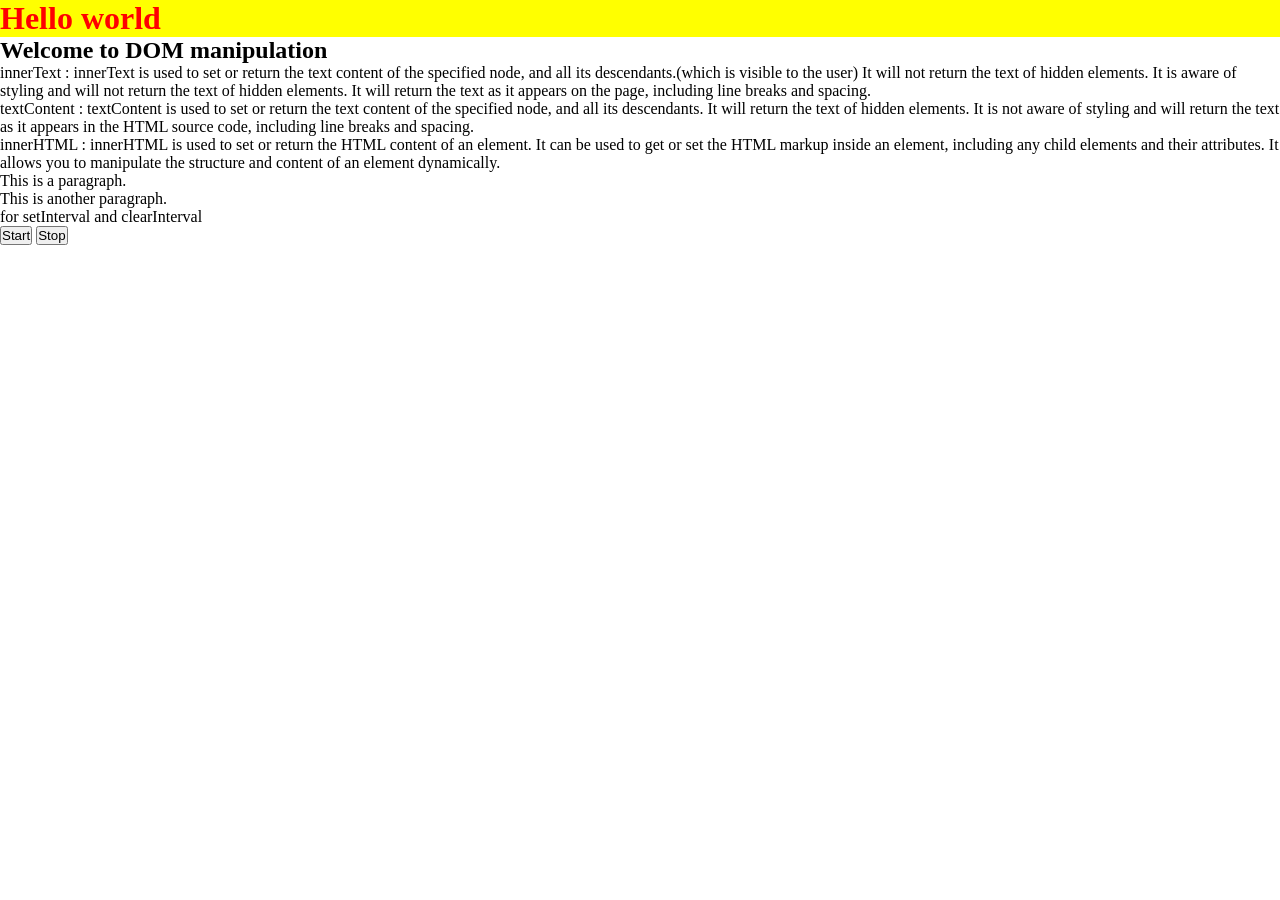
<file: 05_DOMmanipulation/index.html>
<!DOCTYPE html>
<html lang="en">
<head>
  <meta charset="UTF-8">
  <meta name="viewport" content="width=device-width, initial-scale=1.0">
  <title>Document</title>
  <link rel="stylesheet" href="style.css">
</head>
<body>
  <h1>Hello world</h1>
  <h2 id="welcome">Welcome to DOM manipulation</h2>


  <p>innerText : innerText is used to set or return the text content of the specified node, and all its descendants.(which is visible to the user) It will not return the text of hidden elements. It is aware of styling and will not return the text of hidden elements. It will return the text as it appears on the page, including line breaks and spacing.
  </p>

  <p>textContent : textContent is used to set or return the text content of the specified node, and all its descendants. It will return the text of hidden elements. It is not aware of styling and will return the text as it appears in the HTML source code, including line breaks and spacing.
  </p>

  <p>innerHTML : innerHTML is used to set or return the HTML content of an element. It can be used to get or set the HTML markup inside an element, including any child elements and their attributes. It allows you to manipulate the structure and content of an element dynamically.
  </p>


  <div id="container">
    <p>This is a paragraph.</p>
    <p>This is another paragraph.</p>
  </div>

  <p>for setInterval and clearInterval</p>
  <button id="start">Start</button>
  <button id="stop">Stop</button>

  <script src="script.js"></script>
</body>
</html>
</file>
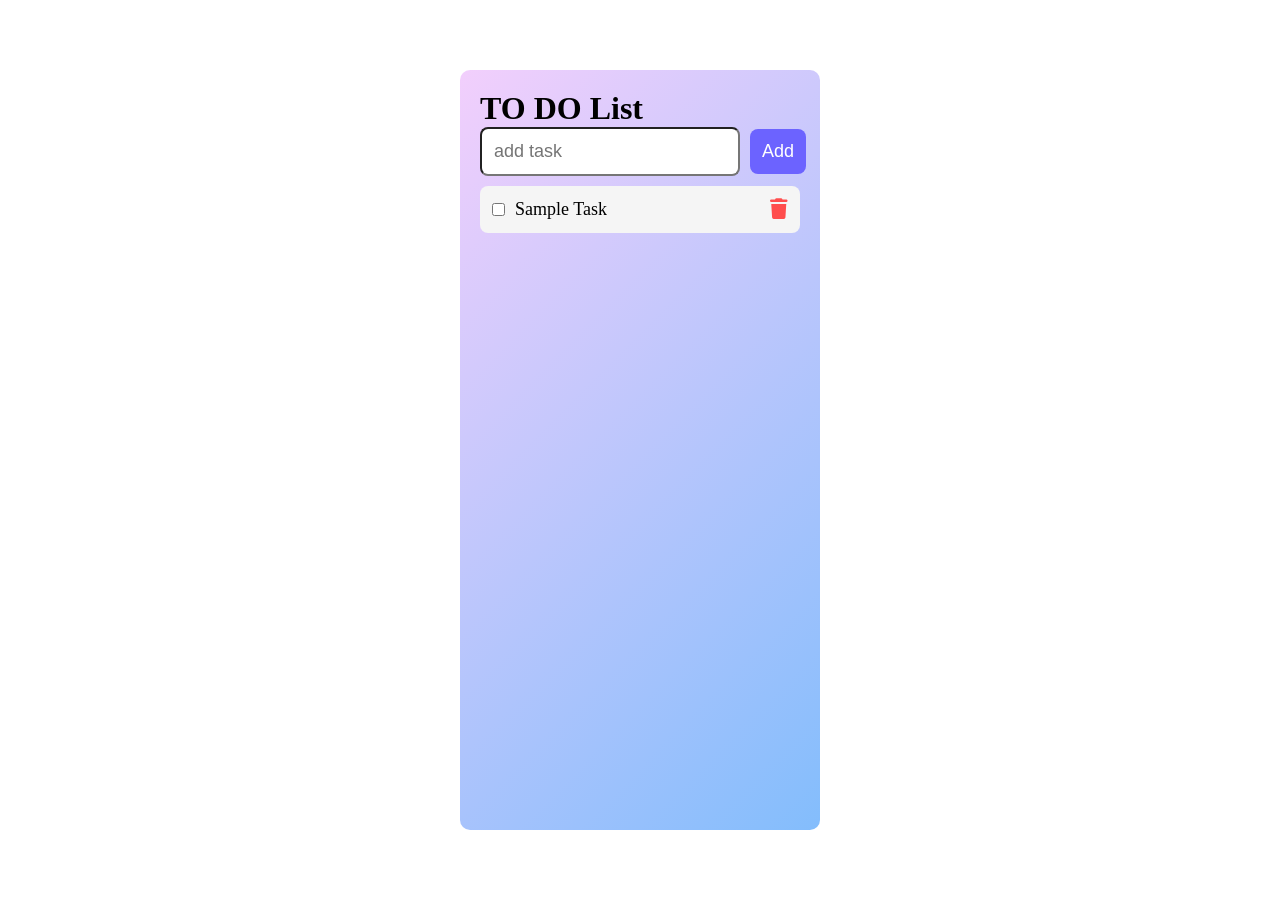
<file: Practice/TO_DO/index.html>
<!doctype html>
<html lang="en">
  <head>
    <meta charset="UTF-8" />
    <meta name="viewport" content="width=device-width, initial-scale=1.0" />
    <title>Document</title>
    <link
      rel="stylesheet"
      href="https://cdnjs.cloudflare.com/ajax/libs/font-awesome/6.7.2/css/all.min.css"
    />
    <link href="style.css" rel="stylesheet" />
  </head>
  <body>
    <div class="container">
      <h1>TO DO List</h1>
      <div class="input-container">
        <input type="text" id="taskInput" placeholder="add task" />
        <button id="addTaskBtn">Add</button>
      </div>

      <ul id="taskList">
        <li class="task-item">
          <div class="task-left">
            <input type="checkbox" />
            <span>Sample Task</span>
          </div>
          <button class="delete-btn">
            <i class="fa-solid fa-trash"></i>
          </button>
        </li>
      </ul>
    </div>

    <script src="script.js"></script>
  </body>
</html>
</file>
<file: 05_DOMmanipulation/style.css>
*{
  margin: 0;
  padding: 0;
}
.container{
  width: 100%;
  height: 100vh;
  display: flex;
  justify-content: center;
  align-items: center;
  flex-direction: column;
}
</file>
<file: Practice/TO_DO/style.css>
* {
  margin: 0;
  padding: 0;
}
body {
  display: flex;
  justify-content: center;
  align-items: center;
  height: 100vh;
}
.container {
  width: 25%;
  height: 80vh;
  background: linear-gradient(135deg, rgb(242, 207, 252), rgb(131, 189, 252));
  border-radius: 10px;
  padding: 20px;
}
.input-container {
  display: flex;
  gap: 10px;
  align-items: center;
}
#taskInput {
  flex: 1;
  padding: 12px;
  border-radius: 8px;
  font-size: 18px;
  
}
/* #taskInput:focus {
  border-color: #6366f1;
  box-shadow: 0 0 8px rgba(99, 102, 241, 0.3);
} */
.task-item {
  display: flex;
  justify-content: space-between;
  align-items: center;
  background-color: #f5f5f5;
  padding: 12px;
  margin: 10px 0;
  border-radius: 8px;
  list-style: none;
  font-size: 18px;
}
.task-left {
  display: flex;
  align-items: center;
  gap: 10px;
}
.checkbox {
  width: 20px;
  height: 20px;
  cursor: pointer;
}
#addTaskBtn {
  padding: 12px;
  border: none;
  border-radius: 8px;
  background-color: #6c63ff;
  color: white;
  cursor: pointer;
  font-size: 18px;
  
}

#addTaskBtn:hover {
  background-color: #5a52d5;
}
.delete-btn {
  border: none;
  background: transparent;
  cursor: pointer;
  font-size: 20px;
  color: #ff4d4d;
}

.delete-btn:hover {
  color: #d60000;
}
</file>
